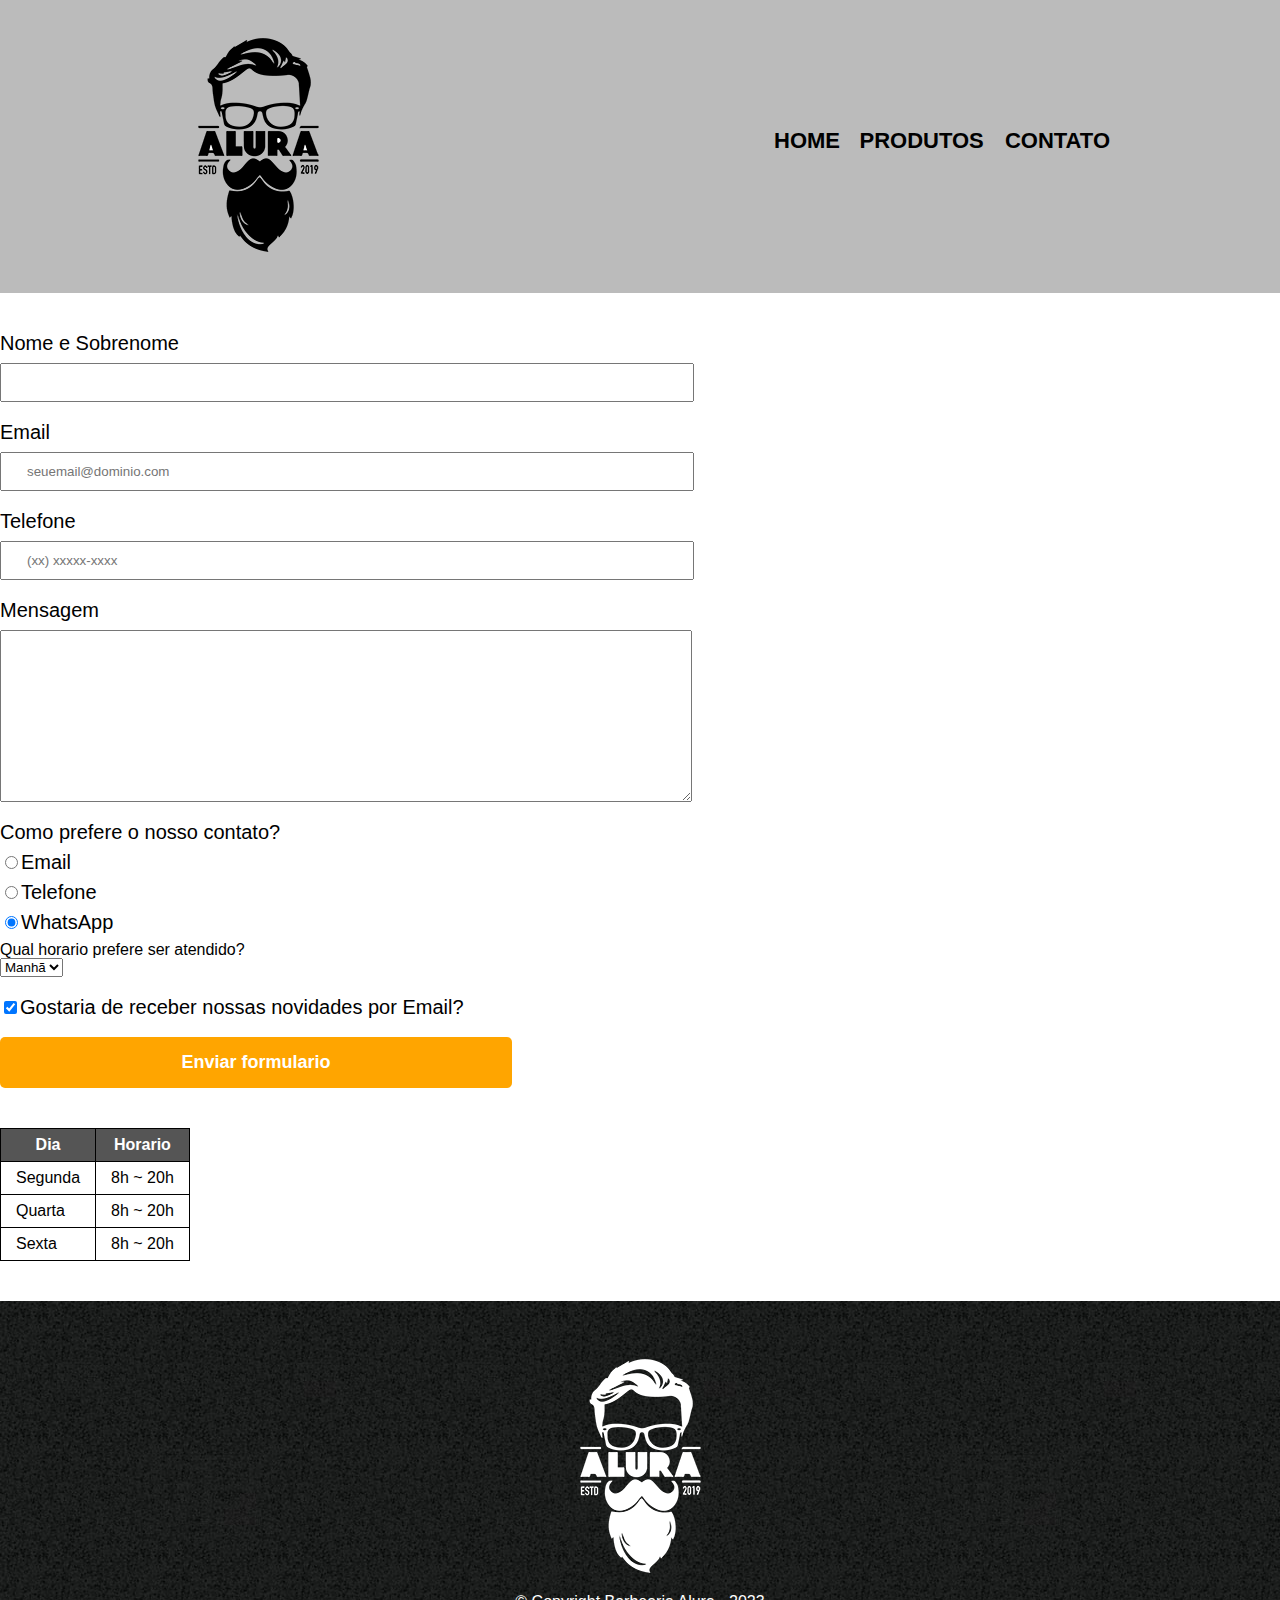
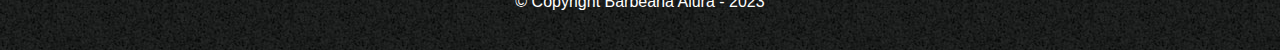
<file: contato.html>
<!DOCTYPE html>
<html>
	<head>
		<meta charset="utf-8">
		<title>Contato - Barbearia Alura</title>

		<link rel="stylesheet" href="reset.css">
		<link rel="stylesheet" href="style.css">
	</head>
	<body>
		<header>
			<div class="caixa">
				<h1><img src="logo.png" alt="logo da Barbearia Alura"></h1>

				<nav>
					<ul>
						<li><a href="index.html">home</a></li>
						<li><a href="produtos.html">produtos<a/></li>
						<li><a href="contato.html">contato</a></li>
					</ul>
				</nav>
			</div>
		</header>

		<main>
			<form>
				<label for="nomesobrenome">Nome e Sobrenome</label>
				<input type="text" id="nomesobrenome" class="input-padrao" required>

				<label for="Email">Email</label>
				<input type="Email" id="Email" class="input-padrao" required placeholder="seuemail@dominio.com">

				<label for="Telefone">Telefone</label>
				<input type="Tel" id="Telefone" class="input-padrao" required placeholder="(xx) xxxxx-xxxx">

				<label for="Mensagem">Mensagem</label>
				<textarea cols="70" rows="10" id="Mensagem" class="input-padrao" required></textarea>

				<fieldset>
					<legend>Como prefere o nosso contato?</legend>
					<label for="radio-Email"><input type="radio" name="contato" value="Email" id="radio-Email">Email</label>
				
					<label for="radio-Telefone"><input type="radio" name="contato" value="Telefone" id="radio-Telefone">Telefone</label>

					<label for="radio-WhatsApp"><input type="radio" name="contato" value="WhatsApp" id="radio-WhatsApp" checked>WhatsApp</label>
					
				</fieldset>

				<fieldset>
					<p>Qual horario prefere ser atendido?</p>
					<select>
						<option>Manhã</option>
						<option>Tarde</option>
						<option>Noite</option>
					</select>
				</fieldset>

				<label class="checkbox"><input type="checkbox" checked>Gostaria de receber nossas novidades por Email?</label>

				<input type="submit" value="Enviar formulario" class="Enviar">
			</form>

			<table>
				<thead>
					<tr>
						<th>Dia</th>
						<th>Horario</th>
					</tr>
				<thead>
				<tbody>
					<tr>
						<td>Segunda</td>
						<td>8h ~ 20h</td>
					</tr>
					<tr>
						<td>Quarta</td>
						<td>8h ~ 20h</td>
					</tr>
					<tr>
						<td>Sexta</td>
						<td>8h ~ 20h</td>
					</tr>
				</tbody>
			</table>

		</main>

		<footer>
			<img src="logo-branco.png" alt="logo da Barbearia Alura">
			<p class="copyright">&copy; Copyright Barbearia Alura - 2023</p>
		</footer>
	</body>
</html>
</file>
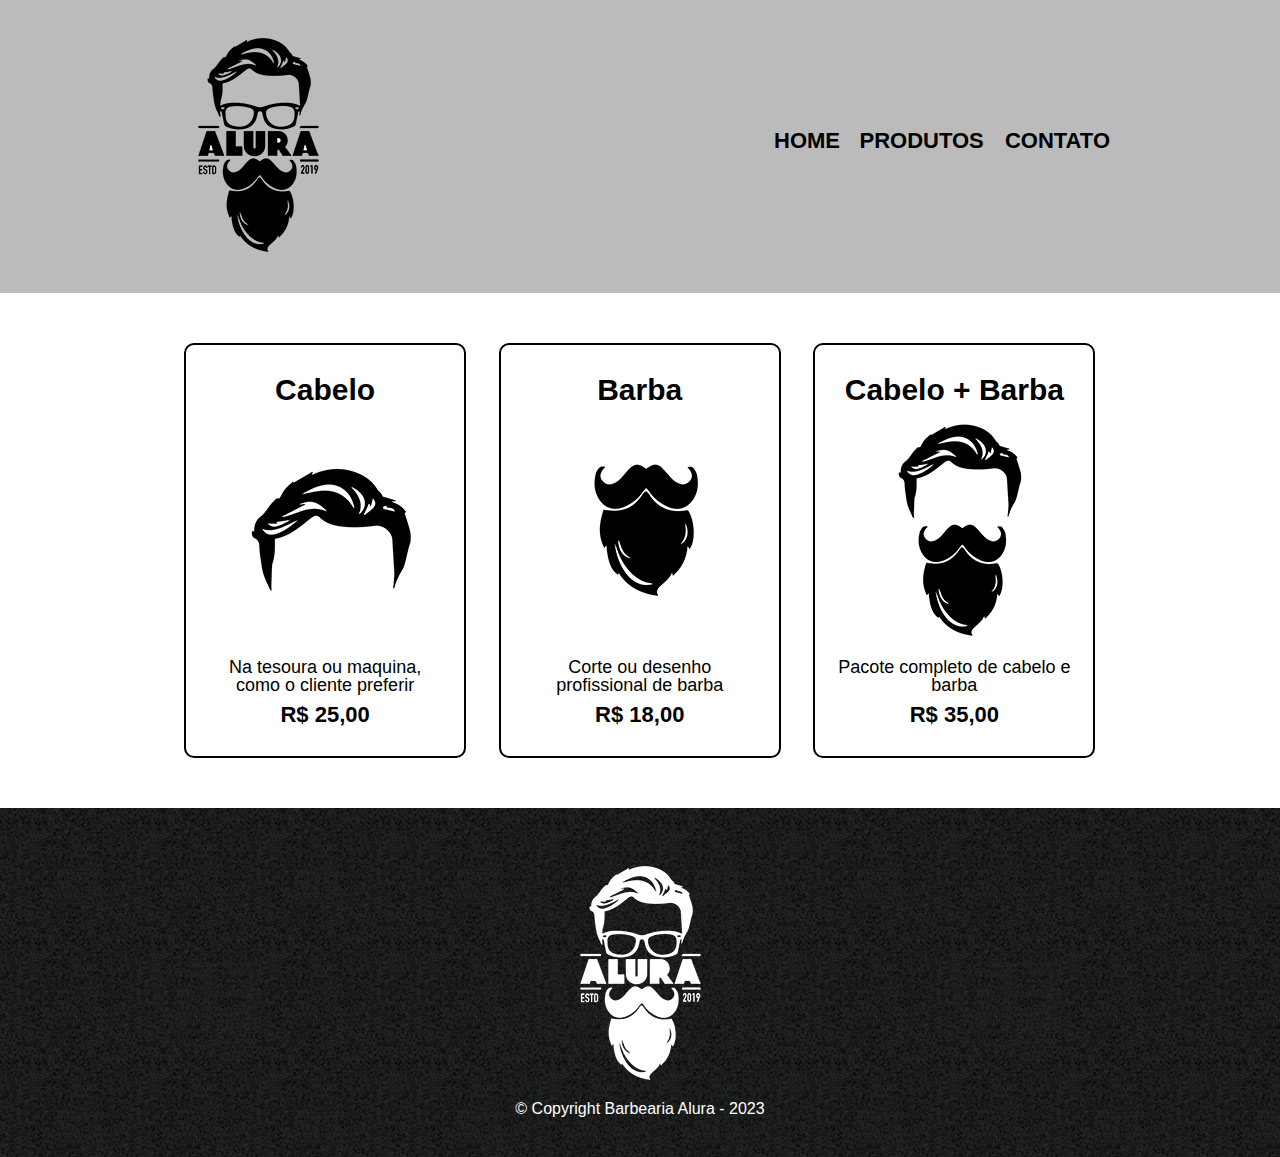
<file: produtos.html>
<!DOCTYPE html>
<html>
	<head>
		<meta charset="utf-8">
		<title>Produtos - Barbearia Correa</title>

		<link rel="stylesheet" href="reset.css">
		<link rel="stylesheet" href="style.css">
	</head>
	<body>
		<header>
			<div class="caixa">
				<h1><img src="logo.png"></h1>

				<nav>
					<ul>
						<li><a href="index.html">home</a></li>
						<li><a href="produtos.html">produtos<a/></li>
						<li><a href="contato.html">contato</a></li>
					</ul>
				</nav>
			</div>
		</header>

		<main>
			<ul class="produtos">
				<li>
					<h2>Cabelo</h2>
					<img src="cabelo.jpg">
					<p class="produto-descricao">Na tesoura ou maquina, como o cliente preferir </p>
					<p class="produto-preco">R$ 25,00</p>
				</li>
				<li>
					<h2>Barba</h2>
					<img src="barba.jpg">
					<p class="produto-descricao">Corte ou desenho profissional de barba</p>
					<p class="produto-preco">R$ 18,00</p>
				</li>
				<li>
					<h2>Cabelo + Barba</h2>
					<img src="cabelo+barba.jpg">
					<p class="produto-descricao">Pacote completo de cabelo e barba</p>
					<p class="produto-preco">R$ 35,00</p>
				</li>
			</ul>
		</main>

		<footer>
			<img src="logo-branco.png">
			<p class="copyright">&copy; Copyright Barbearia Alura - 2023</p>
		</footer>
	</body>
</html>
</file>
<file: style.css>
body {
    font-family: 'Montserrat', sans-serif;
}

header {
	background: #bbbbbb;
	padding: 20px 0;
}

.caixa {
	position: relative;
	width: 940px;
	margin: 0 auto;
}

nav {
	position: absolute;
	top: 110px;
	right: 0;
}

nav li {
	display: inline;
	margin: 0 0 0 15px;
}

nav a {
	text-transform: uppercase;
	color: #000000;
	font-weight: bold;
	font-size: 22px;
	text-decoration: none;
}

nav a:hover {
	color: #C78C19;
	text-decoration: underline;
}

.produtos {
	width: 940px;
	margin: 0 auto;
	padding: 50px 0;
}

.produtos li {
	display: inline-block;
	text-align: center;
	width: 30%;
	vertical-align: top;
	margin: 0 1.5%;
	padding: 30px 20px;
	box-sizing: border-box;
	border: 2px solid #000000;
	border-radius: 10px;
}

.produtos li:hover {
	border-color: #C78C19;
}

.produtos li:active {
	border-color: #088c19;
}

.produtos li:hover h2 {
	font-size: 34px;
}

.produtos h2 {
	font-size: 30px;
	font-weight: bold;
}

.produto-descricao {
	font-size: 18px;
}

.produto-preco {
	font-size: 22px;
	font-weight: bold;
	margin: 10px 0 0;
}

footer {
	text-align: center;
	background: url("bg.jpg");
	padding: 40px 0;
}

.copyright {
	color: #FFFFFF
}


form {
	margin: 40px 0;
}

form label, form legend {
	display: block;
	font-size: 20px;
	margin: 0 0 10px;
}

.input-padrao {
	display: block;
	margin: 0 0 20px;
	padding: 10px 25px;
	width: 50%;
}

.checkbox {
	margin: 20px 0;
}

.Enviar {
	width: 40%;
	padding: 15px 0;
	background: orange;
	color: white;
	font-weight: bold;
	font-size: 18px;
	border: none;
	border-radius: 5px;
	transition: 1s all;
	cursor: pointer;
}

.Enviar:hover {
	background: darkorange;
	transform: scale(1.2);
}

table {
	margin: 20px 0 40px;
}

thead {
	background: #555555;
	color: white;
	font-weight: bold;
}

td, th {
	border: 1px solid #000000;
	padding: 8px 15px;
}

/* css da pagina inicial */
.banner {
	width: 100%;
}

.titulo-principal {
	text-align: center;
	font-size: 2em;
	margin: 0 0 1em;
	clear: left;
}

.principal {
	padding: 3em 0;
	background: #FEFEFE;
	width: 940px;
	margin: 0 auto;
}

.principal p {
	margin: 0 0 1em;
}

.principal strong {
	font-weight: bold;
}

.principal em {
	font-style: italic;
}

.utensilios {
	width: 120px;
	float: left;
	margin: 0 20px 20px 0;
}

.mapa {
	padding: 3em 0;
	background: linear-gradient(#FEFEFE, #888888)
}

.mapa-conteudo {
	width: 940px;
	margin: 0 auto;
}

.mapa p{
	margin: 0 0 2em;
	text-align: center;
}

.Beneficios {
	padding: 3em 0;
	background: #888888;
}

.conteudo-beneficios{
	width: 640px;
	margin: 0 auto;
}

.lista-beneficios {
	width: 40%;
	display: inline-block;
	vertical-align: top;
}

.itens {
	line-height: 1.5;
}

.itens:first-child {
	font-weight: bold;
}

.itens:before {
	content: "★"
}
.imagem-beneficios {
	width: 60%;
	opacity: 1;
	transition: 400ms;
	box-shadow: 10px 10px 10px #000000;
}

.imagem-beneficios:hover {
	opacity: 0.3;
}

.video {
    width: 560px;
    margin: 2em auto;
}
</file>
